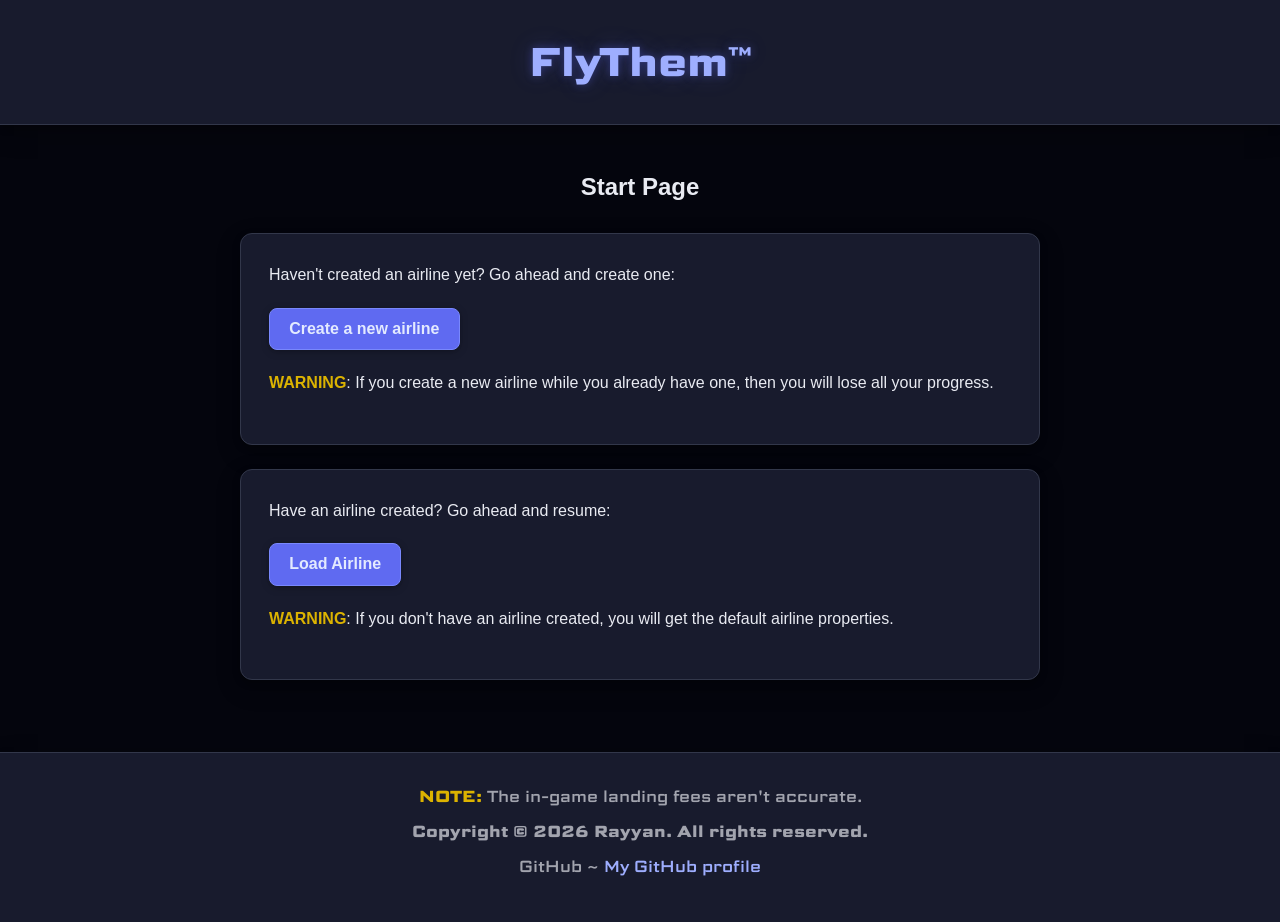
<file: index.html>
<!DOCTYPE html>
<html lang="en">

<head>
    <meta charset="UTF-8">
    <meta name="viewport" content="width=device-width, initial-scale=1.0">

    <link rel="preconnect" href="https://fonts.googleapis.com">
    <link rel="preconnect" href="https://fonts.gstatic.com" crossorigin>

    <link href="https://fonts.googleapis.com/css2?family=Science+Gothic:wght@100..900&display=swap" rel="stylesheet">

    <link rel="stylesheet" href="./CSS/main.css">

    <title>FlyThem™ - Start</title>
</head>

<body>

    <header>
        <h1 class="science-gothic">FlyThem™</h1>
    </header>

    <main>

        <h2>Start Page</h2>

        <div class="start-card">

            <p>
                Haven't created an airline yet? Go ahead and create one:
            </p>

            <button class="btn new-airline">
                Create a new airline
            </button>

            <p>
                <span class="warning">WARNING</span>:
                If you create a new airline while you already have one,
                then you will lose all your progress.
            </p>

        </div>

        <div class="start-card">

            <p>
                Have an airline created? Go ahead and resume:
            </p>

            <button class="btn load-airline">
                Load Airline
            </button>

            <p>
                <span class="warning">WARNING</span>:
                If you don't have an airline created, you will get the
                default airline properties.
            </p>

        </div>

    </main>

    <footer>

        <p class="science-gothic">
            <span class="warning">NOTE:</span>
            The in-game landing fees aren't accurate.
        </p>

        <h4 class="science-gothic">
            Copyright © 2026 Rayyan. All rights reserved.
        </h4>

        <p class="science-gothic">
            GitHub ~
            <a href="https://github.com/Rayyan-A-F">
                My GitHub profile
            </a>
        </p>

    </footer>

    <script type="module" src="./JS/main.js"></script>

</body>

</html>
</file>
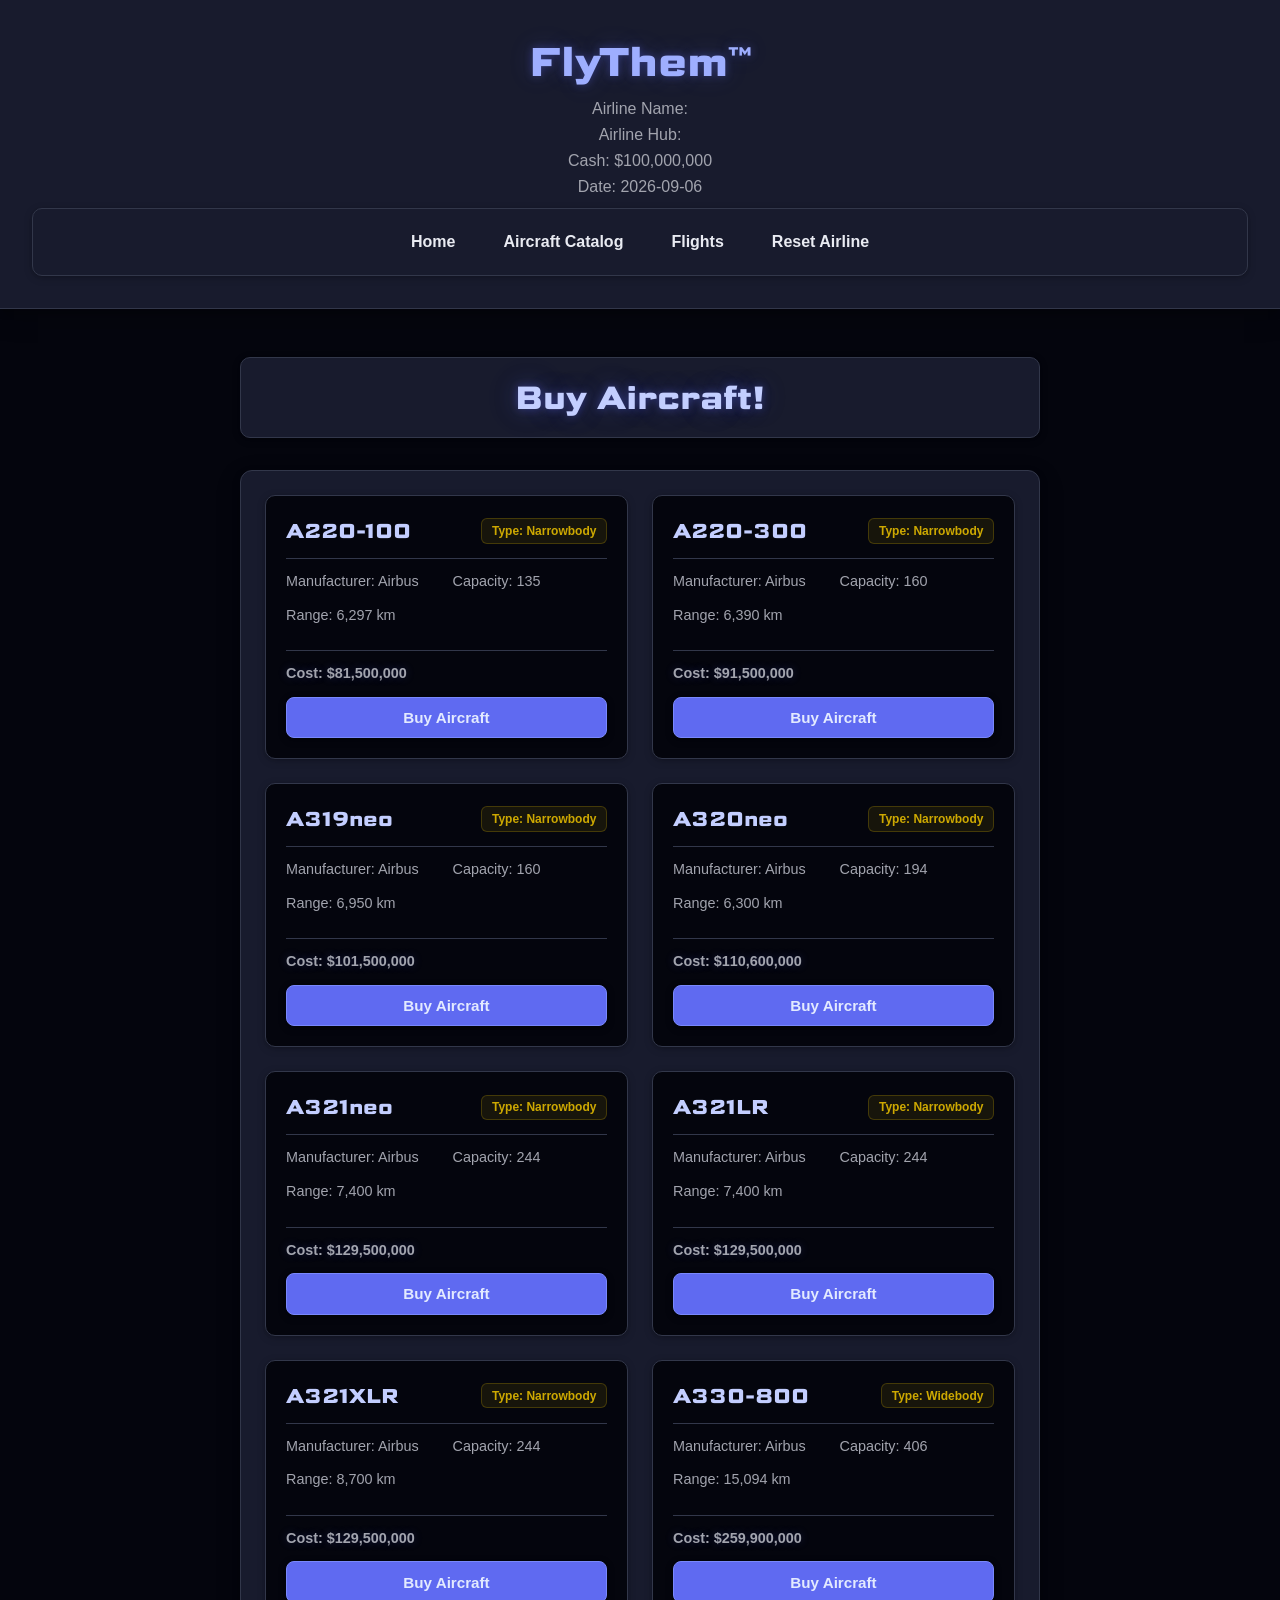
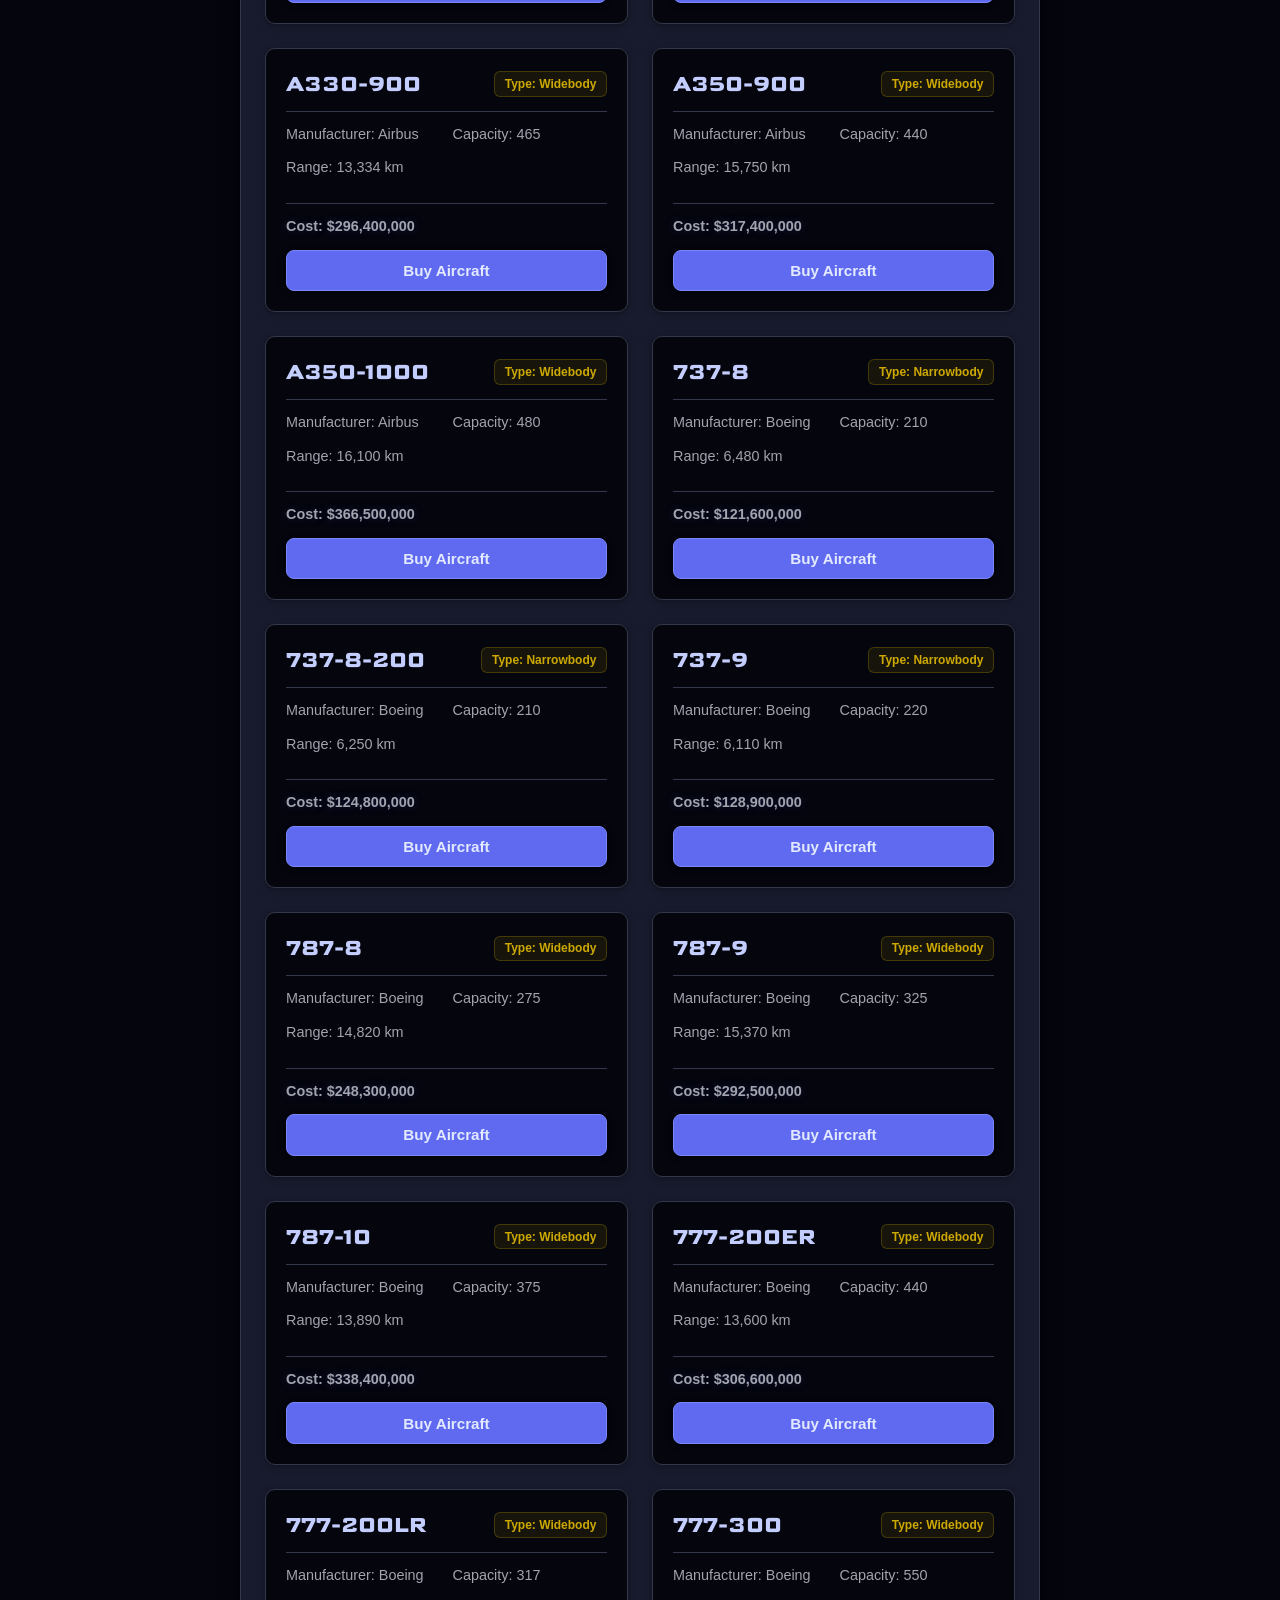
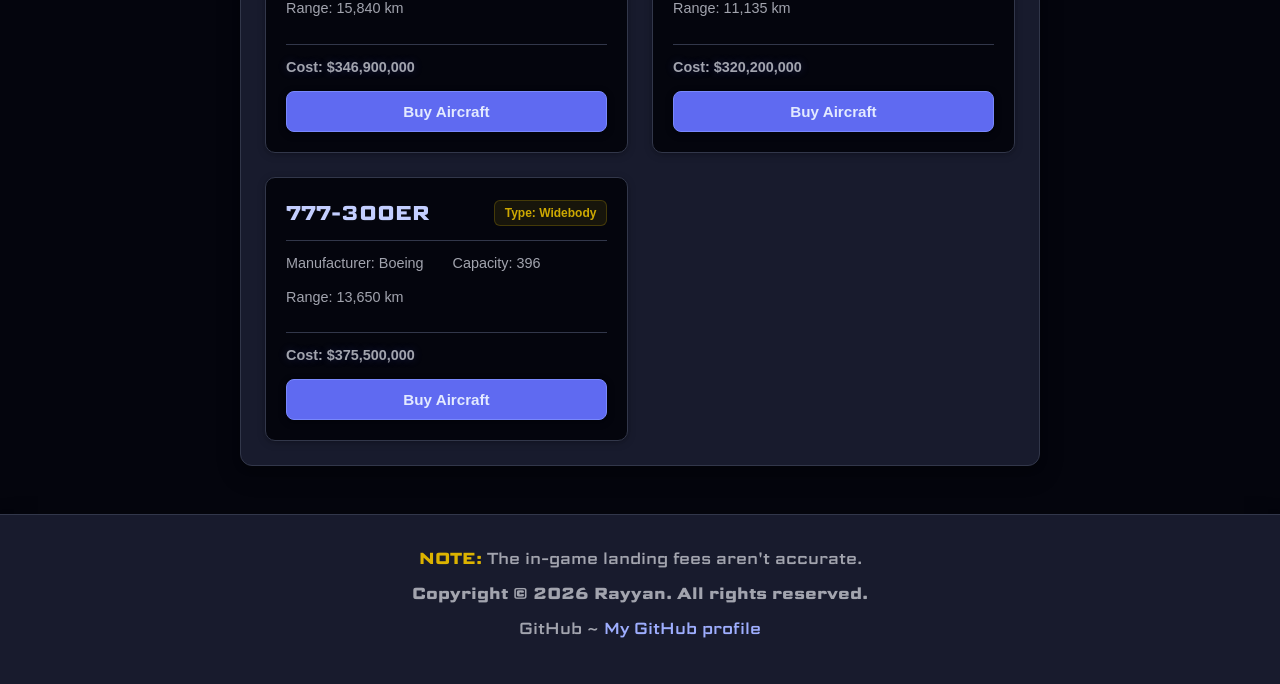
<file: aircraftCatalog.html>
<!DOCTYPE html>
<html lang="en">

<head>
    <meta charset="UTF-8">
    <meta name="viewport" content="width=device-width, initial-scale=1.0">

    <link rel="preconnect" href="https://fonts.googleapis.com">
    <link rel="preconnect" href="https://fonts.gstatic.com" crossorigin>

    <link href="https://fonts.googleapis.com/css2?family=Science+Gothic:wght@100..900&display=swap" rel="stylesheet">

    <link rel="stylesheet" href="./CSS/main.css">

    <title>FlyThem™ - Aircraft Catalog</title>
</head>

<body>

    <header>
        <h1 class="science-gothic">FlyThem™</h1>

        <h3>
            Airline Name:
            <span class="airline-name-display"></span>
        </h3>

        <h3>
            Airline Hub:
            <span class="airline-hub-display"></span>
        </h3>
        <h3>
            Cash:
            <span class="cash-display"></span>
        </h3>
        <h3>
            Date:
            <span class="time-display"></span>
        </h3>
        <nav>
            <ul>
                <li><a href="./home.html">Home</a></li>
                <li><a href="./aircraftCatalog.html">Aircraft Catalog</a></li>
                <li><a href="./flights.html">Flights</a></li>
                <li class="reset-airline">Reset Airline</li>
            </ul>
        </nav>
    </header>

    <main>
        <p class="home-wel"><strong>Buy Aircraft!</strong></p>

        <div class="aircraft-catalog">

        </div>
    </main>

    <footer>

        <p class="science-gothic">
            <span class="warning">NOTE:</span>
            The in-game landing fees aren't accurate.
        </p>

        <h4 class="science-gothic">
            Copyright © 2026 Rayyan. All rights reserved.
        </h4>

        <p class="science-gothic">
            GitHub ~
            <a href="https://github.com/Rayyan-A-F">
                My GitHub profile
            </a>
        </p>

    </footer>

    <script type="module" src="./JS/main.js"></script>

</body>

</html>
</file>
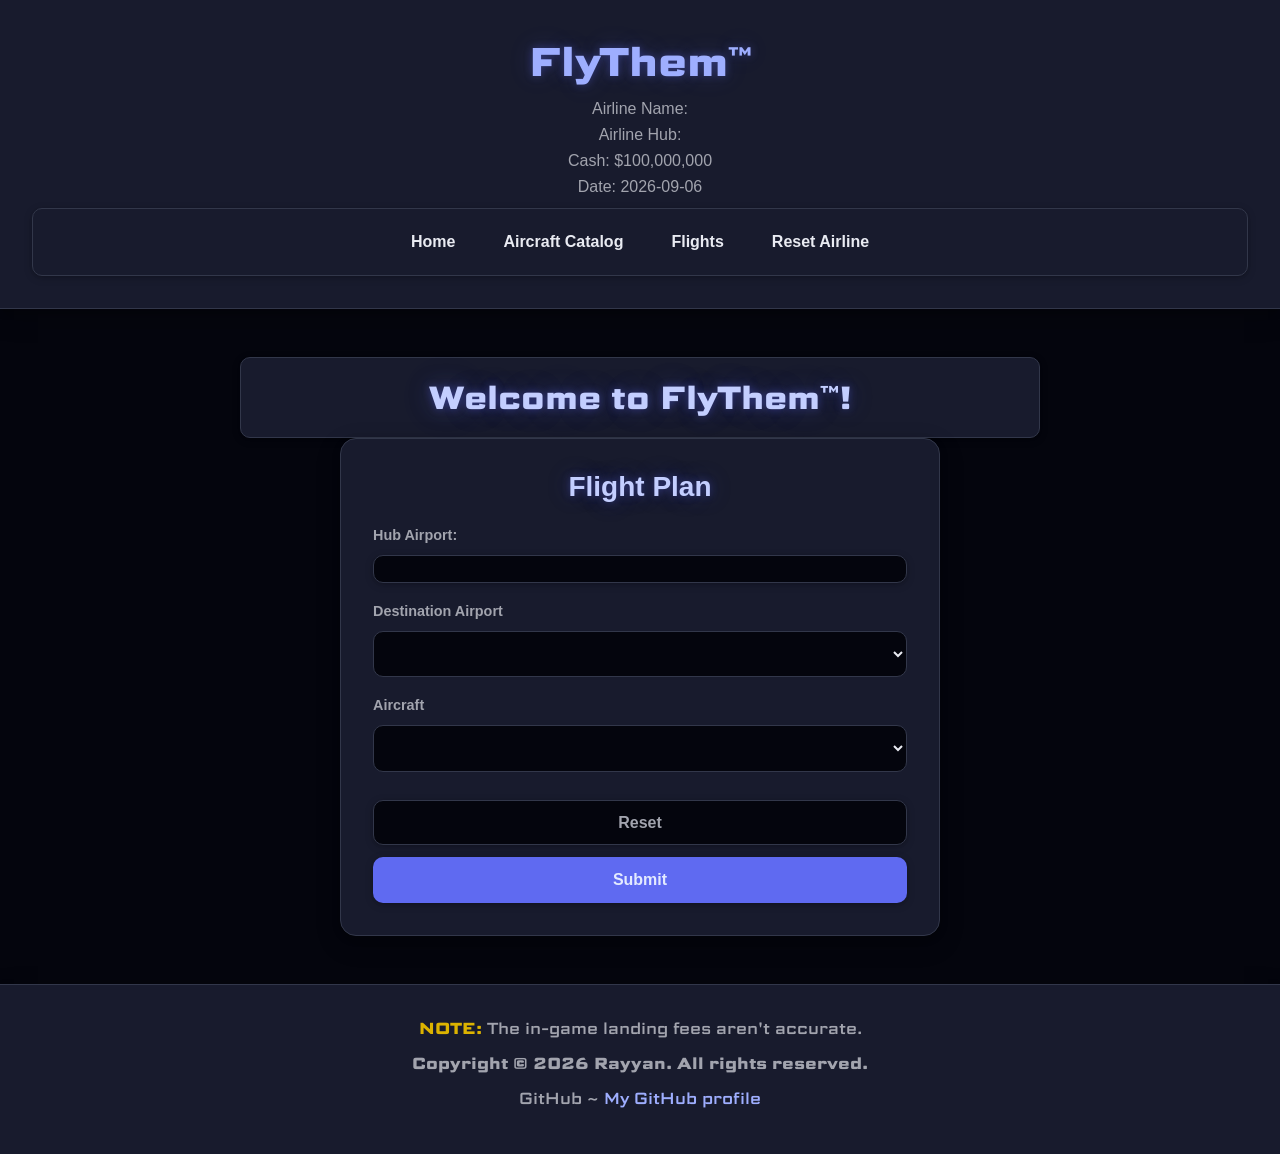
<file: flights.html>
<!DOCTYPE html>
<html lang="en">

<head>
    <meta charset="UTF-8">
    <meta name="viewport" content="width=device-width, initial-scale=1.0">

    <link rel="preconnect" href="https://fonts.googleapis.com">
    <link rel="preconnect" href="https://fonts.gstatic.com" crossorigin>

    <link href="https://fonts.googleapis.com/css2?family=Science+Gothic:wght@100..900&display=swap" rel="stylesheet">

    <link rel="stylesheet" href="./CSS/main.css">

    <title>FlyThem™ - Flight</title>
</head>

<body>

    <header>
        <h1 class="science-gothic">FlyThem™</h1>

        <h3>
            Airline Name:
            <span class="airline-name-display"></span>
        </h3>

        <h3>
            Airline Hub:
            <span class="airline-hub-display"></span>
        </h3>
        <h3>
            Cash:
            <span class="cash-display"></span>
        </h3>
        <h3>
            Date:
            <span class="time-display"></span>
        </h3>
        <nav>
            <ul>
                <li><a href="./home.html">Home</a></li>
                <li><a href="./aircraftCatalog.html">Aircraft Catalog</a></li>
                <li><a href="./flights.html">Flights</a></li>

                <li class="reset-airline">Reset Airline</li>
            </ul>
        </nav>
    </header>

    <main>
        <p class="home-wel"><strong>Welcome to FlyThem™!</strong></p>

        <div class="flightPlan">
            <h2>Flight Plan</h2>

            <form class="flightPlanForm">
                <p>Hub Airport:</p>
                <p class="startHub"></p>

                <label for="destination">Destination Airport</label>
                <select id="destination" class="destinationChoice"></select>

                <label for="aircraft">Aircraft</label>
                <select id="aircraft" class="aircraftChoice"></select>

                <button type="reset">Reset</button>
                <button type="submit">Submit</button>
            </form>
        </div>
    </main>

    <footer>

        <p class="science-gothic">
            <span class="warning">NOTE:</span>
            The in-game landing fees aren't accurate.
        </p>

        <h4 class="science-gothic">
            Copyright © 2026 Rayyan. All rights reserved.
        </h4>

        <p class="science-gothic">
            GitHub ~
            <a href="https://github.com/Rayyan-A-F">
                My GitHub profile
            </a>
        </p>

    </footer>

    <script type="module" src="./JS/main.js"></script>

</body>

</html>
</file>
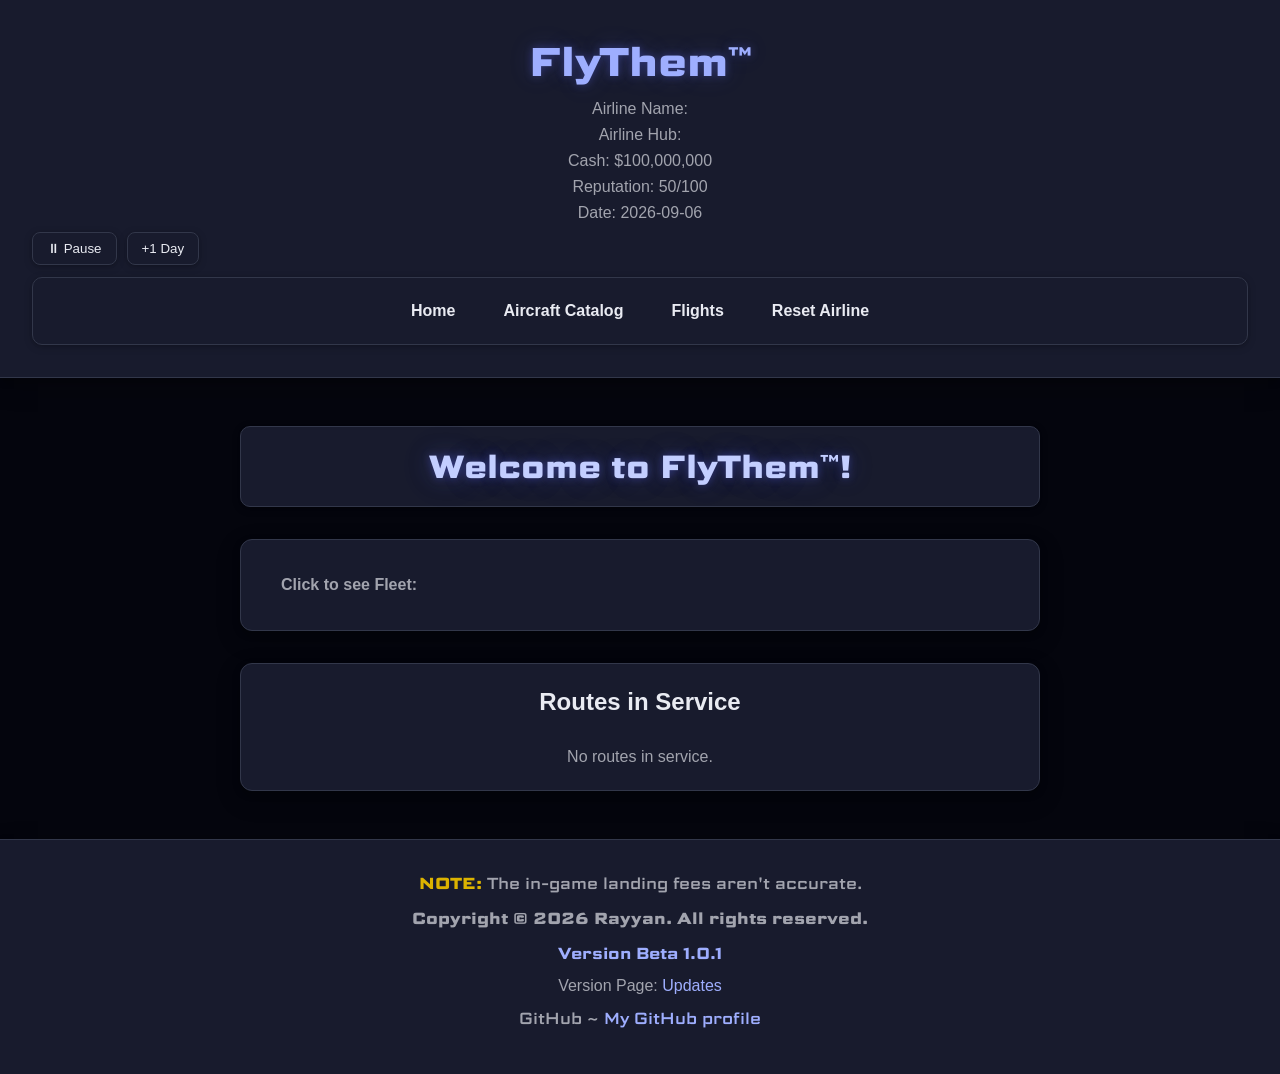
<file: home.html>
<!DOCTYPE html>
<html lang="en">

<head>
    <meta charset="UTF-8">
    <meta name="viewport" content="width=device-width, initial-scale=1.0">

    <link rel="preconnect" href="https://fonts.googleapis.com">
    <link rel="preconnect" href="https://fonts.gstatic.com" crossorigin>

    <link href="https://fonts.googleapis.com/css2?family=Science+Gothic:wght@100..900&display=swap" rel="stylesheet">

    <link rel="stylesheet" href="./CSS/main.css">

    <title>FlyThem™ - Home</title>
</head>

<body>

    <header>
        <h1 class="science-gothic">FlyThem™</h1>

        <h3>
            Airline Name:
            <span class="airline-name-display"></span>
        </h3>

        <h3>
            Airline Hub:
            <span class="airline-hub-display"></span>
        </h3>
        <h3>
            Cash:
            <span class="cash-display"></span>
        </h3>
        <h3>
            Reputation:
            <span class="reputation-display"></span>
        </h3>
        <h3>
            Date:
            <span class="time-display"></span>
        </h3>

        <div class="time-controls">
            <button class="pause-game">⏸ Pause</button>
            <button class="advance-day">+1 Day</button>
            <span class="advance-day-cooldown"></span>
        </div>

        <nav>
            <ul>
                <li><a href="./home.html">Home</a></li>
                <li><a href="./aircraftCatalog.html">Aircraft Catalog</a></li>
                <li><a href="./flights.html">Flights</a></li>

                <li class="reset-airline">Reset Airline</li>
            </ul>
        </nav>
    </header>

    <main>
        <p class="home-wel"><strong>Welcome to FlyThem™!</strong></p>

        <div class="currentFleetBox">
            <button class="currentFleetDisplayer">
                Click to see Fleet:
            </button>

            <div class="currentFleet">
            </div>
        </div>

        <section class="currentFleetBox routes-in-service">
            <h2>Routes in Service</h2>
            <div class="routes-list"></div>
        </section>
    </main>

    <footer>

        <p class="science-gothic">
            <span class="warning">NOTE:</span>
            The in-game landing fees aren't accurate.
        </p>

        <h4 class="science-gothic">
            Copyright © 2026 Rayyan. All rights reserved.
        </h4>

        <p class="game-version">Version Beta 1.0.1</p>
        <p class="update-page">Version Page: <a href="./updates.html">Updates</a></p>

        <p class="science-gothic">
            GitHub ~
            <a href="https://github.com/Rayyan-A-F">
                My GitHub profile
            </a>
        </p>

    </footer>

    <script type="module" src="./JS/main.js"></script>

</body>

</html>
</file>
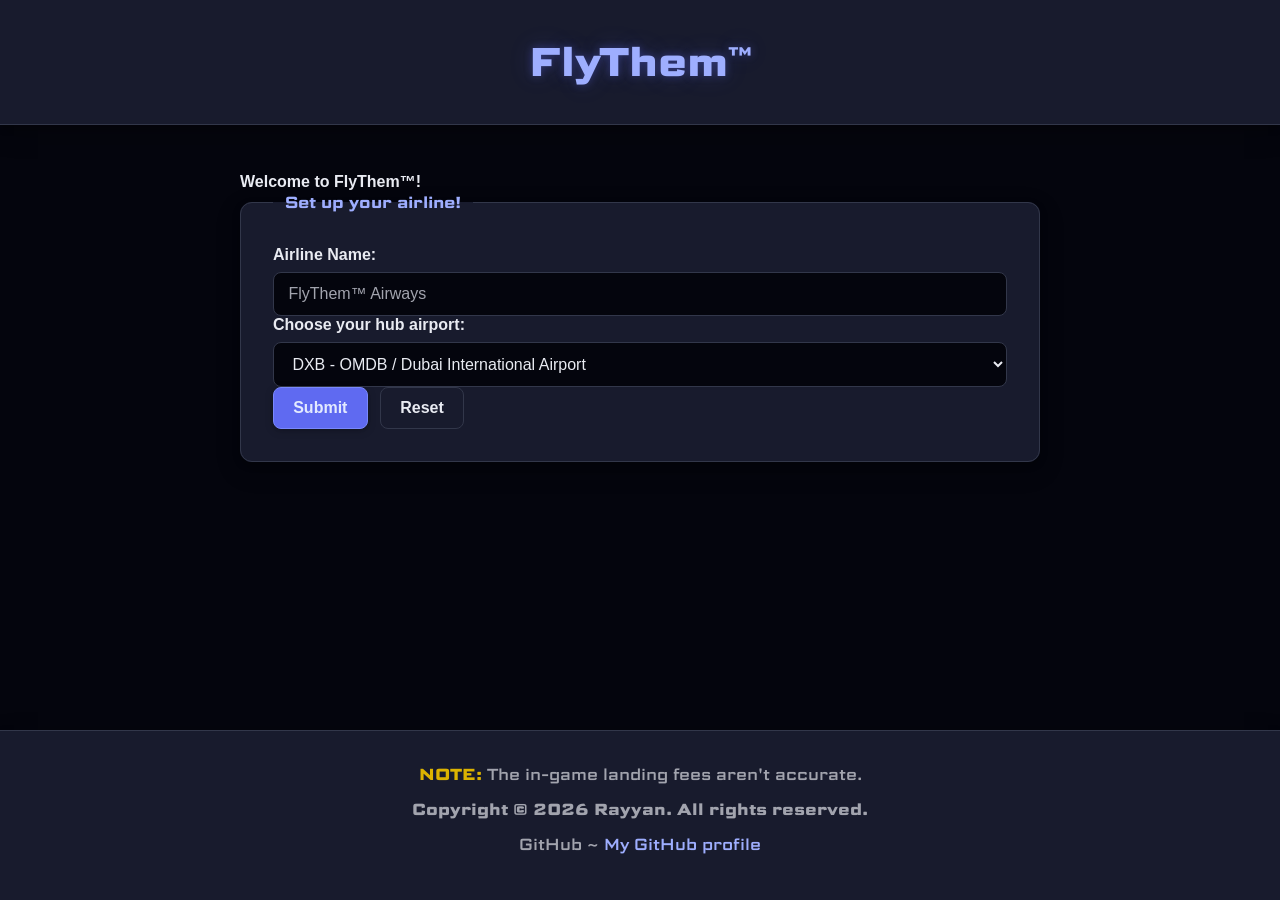
<file: setup.html>
<!DOCTYPE html>
<html lang="en">

<head>
    <meta charset="UTF-8">
    <meta name="viewport" content="width=device-width, initial-scale=1.0">

    <link rel="preconnect" href="https://fonts.googleapis.com">
    <link rel="preconnect" href="https://fonts.gstatic.com" crossorigin>

    <link href="https://fonts.googleapis.com/css2?family=Science+Gothic:wght@100..900&display=swap" rel="stylesheet">

    <link rel="stylesheet" href="./CSS/main.css">

    <title>FlyThem™ - Setup</title>
</head>

<body>

    <header>
        <h1 class="science-gothic">FlyThem™</h1>
    </header>

    <main>

        <p>
            <strong>Welcome to FlyThem™!</strong>
        </p>

        <div>

            <form action="./home.html" target="_self" class="setup-form">

                <fieldset>

                    <legend>Set up your airline!</legend>

                    <label for="airline-name">
                        Airline Name:
                    </label>

                    <br>

                    <input type="text" name="airline-name" id="airline-name" class="airline-name"
                        placeholder="FlyThem™ Airways" required>

                    <br>

                    <label for="hub-airport">
                        Choose your hub airport:
                    </label>

                    <select name="hub-airport" id="hub-airport" class="hub-airport" required>
                    </select>

                    <br>

                    <input type="submit" value="Submit">

                    <input type="reset" value="Reset">

                </fieldset>

            </form>

        </div>

    </main>

    <footer>

        <p class="science-gothic">
            <span class="warning">NOTE:</span>
            The in-game landing fees aren't accurate.
        </p>

        <h4 class="science-gothic">
            Copyright © 2026 Rayyan. All rights reserved.
        </h4>

        <p class="science-gothic">
            GitHub ~
            <a href="https://github.com/Rayyan-A-F">
                My GitHub profile
            </a>
        </p>

    </footer>

    <script type="module" src="./JS/main.js"></script>

</body>

</html>
</file>
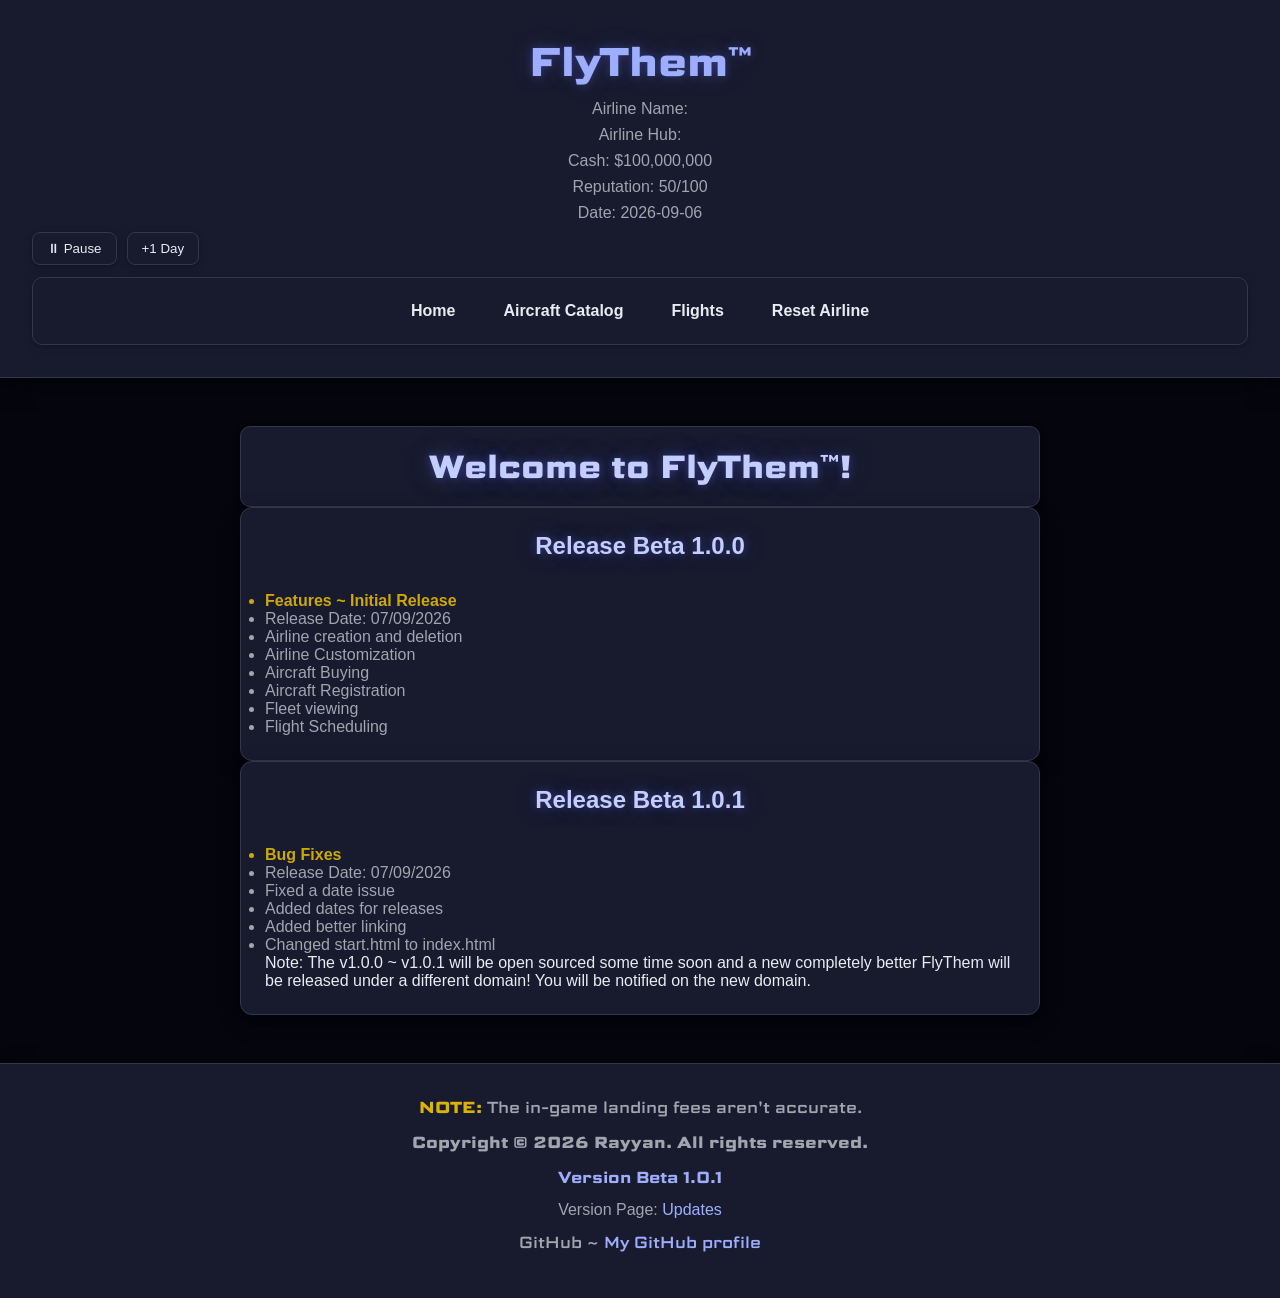
<file: updates.html>
<!DOCTYPE html>
<html lang="en">

<head>
    <meta charset="UTF-8">
    <meta name="viewport" content="width=device-width, initial-scale=1.0">

    <link rel="preconnect" href="https://fonts.googleapis.com">
    <link rel="preconnect" href="https://fonts.gstatic.com" crossorigin>

    <link href="https://fonts.googleapis.com/css2?family=Science+Gothic:wght@100..900&display=swap" rel="stylesheet">

    <link rel="stylesheet" href="./CSS/main.css">

    <title>FlyThem™ - Home</title>
</head>

<body>

    <header>
        <h1 class="science-gothic">FlyThem™</h1>

        <h3>
            Airline Name:
            <span class="airline-name-display"></span>
        </h3>

        <h3>
            Airline Hub:
            <span class="airline-hub-display"></span>
        </h3>
        <h3>
            Cash:
            <span class="cash-display"></span>
        </h3>
        <h3>
            Reputation:
            <span class="reputation-display"></span>
        </h3>
        <h3>
            Date:
            <span class="time-display"></span>
        </h3>

        <div class="time-controls">
            <button class="pause-game">⏸ Pause</button>
            <button class="advance-day">+1 Day</button>
            <span class="advance-day-cooldown"></span>
        </div>

        <nav>
            <ul>
                <li><a href="./home.html">Home</a></li>
                <li><a href="./aircraftCatalog.html">Aircraft Catalog</a></li>
                <li><a href="./flights.html">Flights</a></li>

                <li class="reset-airline">Reset Airline</li>
            </ul>
        </nav>
    </header>

    <main>
        <p class="home-wel"><strong>Welcome to FlyThem™!</strong></p>

        <div class="updates">
            <section class="updateSection">
                <h2 class="releaseHeading">Release Beta 1.0.0</h2>

                <ul class="updates">
                    <li class="listHeading">Features ~ Initial Release</li>
                    <li>Release Date: 07/09/2026</li>
                    <li>Airline creation and deletion</li>
                    <li>Airline Customization</li>
                    <li>Aircraft Buying</li>
                    <li>Aircraft Registration</li>
                    <li>Fleet viewing</li>
                    <li>Flight Scheduling</li>
                </ul>
            </section>

            <section class="updateSection">
                <h2 class="releaseHeading">Release Beta 1.0.1</h2>

                <ul class="updates">
                    <li class="listHeading">Bug Fixes</li>
                    <li>Release Date: 07/09/2026</li>
                    <li>Fixed a date issue</li>
                    <li>Added dates for releases</li>
                    <li>Added better linking</li>
                    <li>Changed start.html to index.html</li>
                </ul>

                <p>Note: The v1.0.0 ~ v1.0.1 will be open sourced some time soon and a new completely better FlyThem will be released under a different domain! You will be notified on the new domain.</p>
            </section>
        </div>
    </main>

    <footer>

        <p class="science-gothic">
            <span class="warning">NOTE:</span>
            The in-game landing fees aren't accurate.
        </p>

        <h4 class="science-gothic">
            Copyright © 2026 Rayyan. All rights reserved.
        </h4>

        <p class="game-version">Version Beta 1.0.1</p>
        <p class="update-page">Version Page: <a href="./updates.html">Updates</a></p>

        <p class="science-gothic">
            GitHub ~
            <a href="https://github.com/Rayyan-A-F">
                My GitHub profile
            </a>
        </p>

    </footer>

    <script type="module" src="./JS/main.js"></script>

</body>

</html>
</file>
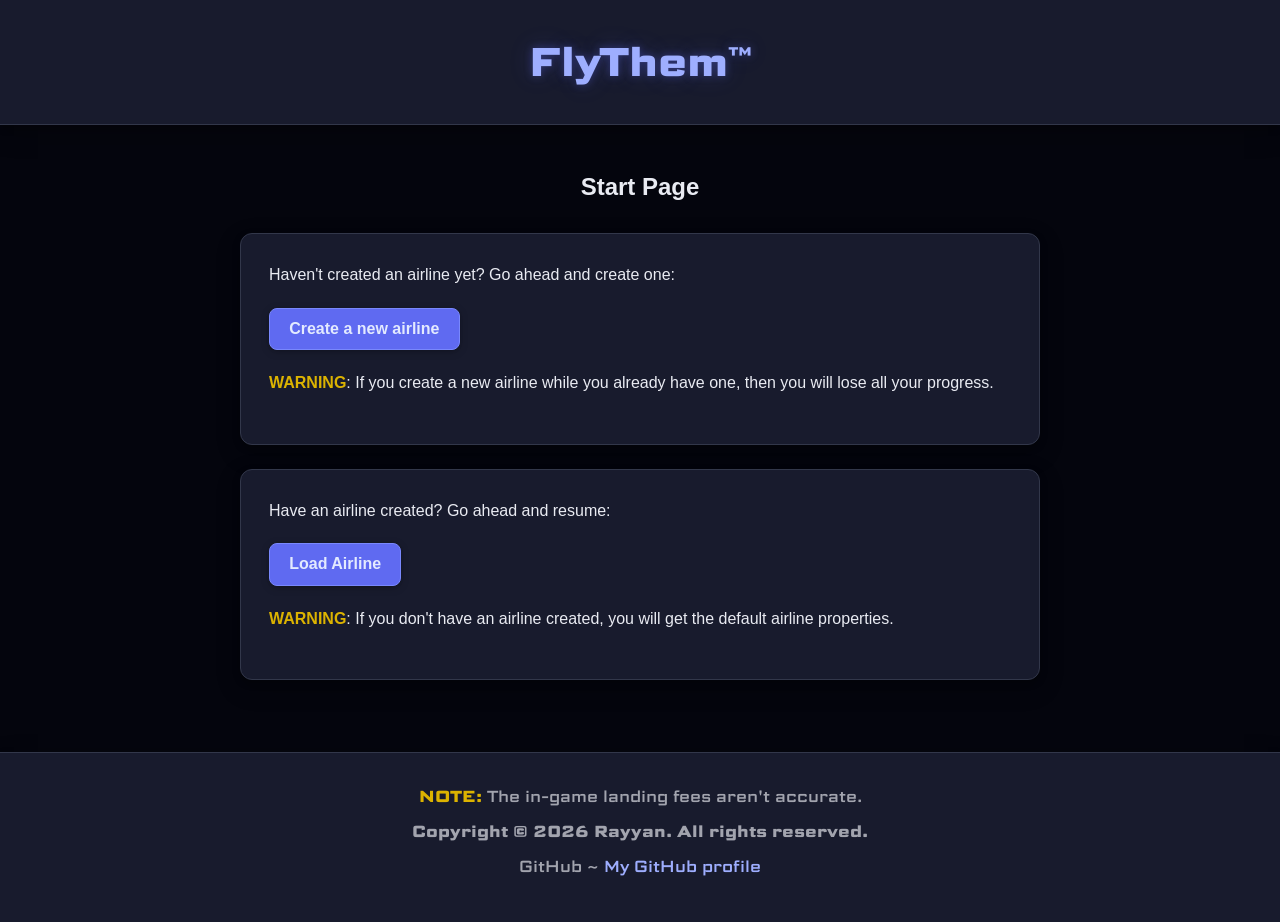
<file: HTML/start.html>
<!DOCTYPE html>
<html lang="en">

<head>
    <meta charset="UTF-8">
    <meta name="viewport" content="width=device-width, initial-scale=1.0">

    <link rel="preconnect" href="https://fonts.googleapis.com">
    <link rel="preconnect" href="https://fonts.gstatic.com" crossorigin>

    <link href="https://fonts.googleapis.com/css2?family=Science+Gothic:wght@100..900&display=swap" rel="stylesheet">

    <link rel="stylesheet" href="../CSS/main.css">

    <title>FlyThem™ - Start</title>
</head>

<body>

    <header>
        <h1 class="science-gothic">FlyThem™</h1>
    </header>

    <main>

        <h2>Start Page</h2>

        <div class="start-card">

            <p>
                Haven't created an airline yet? Go ahead and create one:
            </p>

            <button class="btn new-airline">
                Create a new airline
            </button>

            <p>
                <span class="warning">WARNING</span>:
                If you create a new airline while you already have one,
                then you will lose all your progress.
            </p>

        </div>

        <div class="start-card">

            <p>
                Have an airline created? Go ahead and resume:
            </p>

            <button class="btn load-airline">
                Load Airline
            </button>

            <p>
                <span class="warning">WARNING</span>:
                If you don't have an airline created, you will get the
                default airline properties.
            </p>

        </div>

    </main>

    <footer>

        <p class="science-gothic">
            <span class="warning">NOTE:</span>
            The in-game landing fees aren't accurate.
        </p>

        <h4 class="science-gothic">
            Copyright © 2026 Rayyan. All rights reserved.
        </h4>

        <p class="science-gothic">
            GitHub ~
            <a href="https://github.com/Rayyan-A-F">
                My GitHub profile
            </a>
        </p>

    </footer>

    <script type="module" src="../JS/main.js"></script>

</body>

</html>
</file>
<file: CSS/main.css>
* {
    margin: 0;
    padding: 0;
    box-sizing: border-box;
}

:root {
    --background-color: oklch(12% 0.02 275);
    --surface: oklch(23% 0.035 275);
    --border: oklch(34% 0.035 275);

    --text: oklch(94% 0.01 275);
    --text-muted: oklch(72% 0.015 275);

    --primary-100: oklch(94% 0.04 275);
    --primary-200: oklch(86% 0.07 275);
    --primary-300: oklch(77% 0.12 275);
    --primary-400: oklch(67% 0.17 275);
    --primary-500: oklch(59% 0.20 275);
    --primary-600: oklch(50% 0.18 275);
    --primary-700: oklch(41% 0.16 275);
    --primary-800: oklch(33% 0.13 275);
    --primary-900: oklch(25% 0.10 275);

    --accent: oklch(74% 0.17 95);

    --success: oklch(68% 0.18 147);
    --warning: oklch(78% 0.16 92);
    --error: oklch(59% 0.20 27);

    --shadow-sm:
        0 2px 8px oklch(0% 0 0 / 0.18),
        0 1px 3px oklch(0% 0 0 / 0.12);

    --shadow-md:
        0 8px 24px oklch(0% 0 0 / 0.22),
        0 3px 8px oklch(0% 0 0 / 0.16);

    --shadow-lg:
        0 16px 40px oklch(0% 0 0 / 0.28),
        0 6px 16px oklch(0% 0 0 / 0.20);

    --glow-primary:
        0 0 8px oklch(59% 0.20 275 / 0.40),
        0 0 24px oklch(59% 0.20 275 / 0.25),
        0 0 48px oklch(59% 0.20 275 / 0.12);

    --glow-accent:
        0 0 8px oklch(74% 0.17 95 / 0.40),
        0 0 24px oklch(74% 0.17 95 / 0.25),
        0 0 48px oklch(74% 0.17 95 / 0.12);

    --glow-success:
        0 0 8px oklch(68% 0.18 147 / 0.35),
        0 0 24px oklch(68% 0.18 147 / 0.22),
        0 0 48px oklch(68% 0.18 147 / 0.10);

    --glow-error:
        0 0 8px oklch(59% 0.20 27 / 0.35),
        0 0 24px oklch(59% 0.20 27 / 0.22),
        0 0 48px oklch(59% 0.20 27 / 0.10);

    --focus-ring:
        0 0 0 3px oklch(59% 0.20 275 / 0.30);
}  

html {
    min-height: 100%;
}

body {
    min-height: 100vh;

    display: flex;
    flex-direction: column;

    font-family: "Segoe UI", Tahoma, Geneva, Verdana, sans-serif;

    color: var(--text);
    background-color: var(--background-color);
}

.science-gothic {
    font-family: "Science Gothic", sans-serif;
    font-optical-sizing: auto;
    font-style: normal;
}

header {
    padding: 2rem;

    text-align: center;

    background-color: var(--surface);

    border-bottom: 1px solid var(--border);

    box-shadow: var(--shadow-md);
}

header h1 {
    color: var(--primary-300);

    font-size: 2.5rem;
    font-weight: 700;

    text-shadow:
        0 0 8px oklch(59% 0.20 275 / 0.35),
        0 0 24px oklch(59% 0.20 275 / 0.20);
}

header h3 {
    margin-top: 0.5rem;

    color: var(--text-muted);

    font-size: 1rem;
    font-weight: 500;
}

.airline-name-display,
.airline-hub-display {
    color: var(--primary-200);
    font-weight: 700;
}

.airline-name-display {
    text-shadow:
        0 0 8px oklch(59% 0.20 275 / 0.25);
}

.airline-hub-display {
    color: var(--accent);
    text-shadow:
        0 0 8px oklch(74% 0.17 95 / 0.25);
}

main {
    width: min(800px, 90%);
    margin: 0 auto;
    padding: 3rem 0;

    flex: 1;
}

.home-wel {
    padding: 1rem 1.25rem;

    color: var(--text);

    background-color: var(--surface);

    border: 1px solid var(--border);
    border-radius: 10px;

    text-align: center;

    box-shadow: var(--shadow-sm);
}

main h2 {
    margin-bottom: 2rem;

    color: var(--text);

    text-align: center;
}

.start-card {
    margin-bottom: 1.5rem;
    padding: 1.75rem;

    background-color: var(--surface);

    border: 1px solid var(--border);
    border-radius: 12px;

    box-shadow: var(--shadow-md);

    transition:
        transform 180ms ease,
        border-color 180ms ease,
        box-shadow 180ms ease;
}

.start-card:hover {
    transform: translateY(-2px);

    border-color: var(--primary-600);

    box-shadow:
        var(--shadow-md),
        var(--glow-primary);
}

.start-card p {
    margin-bottom: 1.25rem;

    color: var(--text);

    line-height: 1.6;
}

.warning {
    color: var(--warning);

    font-weight: 700;
}

.btn {
    margin-bottom: 1.25rem;
    padding: 0.7rem 1.2rem;

    color: var(--primary-100);
    background-color: var(--primary-500);

    border: 1px solid var(--primary-400);
    border-radius: 8px;

    font-family: inherit;
    font-size: 1rem;
    font-weight: 600;

    cursor: pointer;

    box-shadow: var(--shadow-sm);

    transition:
        transform 150ms ease,
        background-color 150ms ease,
        border-color 150ms ease,
        box-shadow 150ms ease;
}

.btn:hover {
    transform: translateY(-1px);

    background-color: var(--primary-400);
    border-color: var(--primary-300);

    box-shadow:
        var(--shadow-sm),
        var(--glow-primary);
}

.btn:active {
    transform: translateY(0);

    background-color: var(--primary-600);
}

.btn:focus-visible {
    outline: none;

    box-shadow:
        var(--shadow-sm),
        var(--focus-ring);
}

.setup-form {
    width: 100%;
}

.setup-form fieldset {
    padding: 2rem;

    background-color: var(--surface);

    border: 1px solid var(--border);
    border-radius: 12px;

    box-shadow: var(--shadow-md);
}

.setup-form legend {
    padding: 0 0.75rem;

    color: var(--primary-300);

    font-family: "Science Gothic", sans-serif;
    font-weight: 600;
}

.setup-form label {
    display: inline-block;

    margin-bottom: 0.5rem;

    color: var(--text);
    font-weight: 600;
}

.setup-form input[type="text"],
.setup-form select {
    width: 100%;
    padding: 0.75rem 0.9rem;

    color: var(--text);
    background-color: var(--background-color);

    border: 1px solid var(--border);
    border-radius: 8px;

    font-family: inherit;
    font-size: 1rem;

    transition:
        border-color 150ms ease,
        box-shadow 150ms ease;
}

.setup-form input[type="text"]::placeholder {
    color: var(--text-muted);
}

.setup-form input[type="text"]:focus,
.setup-form select:focus {
    outline: none;

    border-color: var(--primary-400);

    box-shadow: var(--focus-ring);
}

.setup-form select {
    cursor: pointer;
}

.setup-form input[type="submit"],
.setup-form input[type="reset"] {
    padding: 0.7rem 1.2rem;

    border-radius: 8px;

    font-family: inherit;
    font-size: 1rem;
    font-weight: 600;

    cursor: pointer;

    transition:
        transform 150ms ease,
        background-color 150ms ease,
        border-color 150ms ease,
        box-shadow 150ms ease;
}

.setup-form input[type="submit"] {
    color: var(--primary-100);
    background-color: var(--primary-500);

    border: 1px solid var(--primary-400);

    box-shadow: var(--shadow-sm);
}

.setup-form input[type="submit"]:hover {
    transform: translateY(-1px);

    background-color: var(--primary-400);
    border-color: var(--primary-300);

    box-shadow:
        var(--shadow-sm),
        var(--glow-primary);
}

.setup-form input[type="submit"]:active {
    transform: translateY(0);

    background-color: var(--primary-600);
}

.setup-form input[type="reset"] {
    margin-left: 0.5rem;

    color: var(--text);
    background-color: transparent;

    border: 1px solid var(--border);
}

.setup-form input[type="reset"]:hover {
    background-color: var(--surface);

    border-color: var(--primary-600);

    box-shadow: var(--shadow-sm);
}

.setup-form input[type="submit"]:focus-visible,
.setup-form input[type="reset"]:focus-visible {
    outline: none;

    box-shadow:
        var(--shadow-sm),
        var(--focus-ring);
}

.aircraft-catalog {
    margin-top: 2rem;
    padding: 1.5rem;

    display: grid;
    grid-template-columns: repeat(auto-fit, minmax(250px, 1fr));
    gap: 1.5rem;

    background-color: var(--surface);

    border: 1px solid var(--border);
    border-radius: 12px;

    box-shadow: var(--shadow-md);
}

.aircraft-item {
    display: grid;

    grid-template-columns: repeat(4, 1fr);
    grid-template-rows: repeat(6, auto);

    gap: 0.75rem;

    padding: 1.25rem;

    background-color: var(--background-color);

    border: 1px solid var(--border);
    border-radius: 10px;

    box-shadow: var(--shadow-sm);

    transition:
        transform 180ms ease,
        border-color 180ms ease,
        box-shadow 180ms ease;
}

.aircraft-item:hover {
    transform: translateY(-3px);

    border-color: var(--primary-600);

    box-shadow:
        var(--shadow-md),
        var(--glow-primary);
}

.aircraft-header {
    grid-column: 1 / 5;
    grid-row: 1 / 2;

    display: flex;

    align-items: center;
    justify-content: space-between;

    gap: 1rem;

    padding-bottom: 0.75rem;

    border-bottom: 1px solid var(--border);
}

.aircraft-name {
    color: var(--primary-200);

    font-family: "Science Gothic", sans-serif;
    font-size: 1.25rem;
    font-weight: 700;
}

.aircraft-type {
    padding: 0.3rem 0.6rem;

    color: var(--accent);

    background-color: oklch(74% 0.17 95 / 0.10);

    border: 1px solid oklch(74% 0.17 95 / 0.25);
    border-radius: 6px;

    font-size: 0.75rem;
    font-weight: 700;
}

.aircraft-manufacturer {
    grid-column: 1 / 3;
    grid-row: 2 / 3;
}

.aircraft-capacity {
    grid-column: 3 / 5;
    grid-row: 2 / 3;
}

.aircraft-range {
    grid-column: 1 / 3;
    grid-row: 3 / 4;
}

.aircraft-cost {
    grid-column: 1 / 5;
    grid-row: 5 / 6;

    padding-top: 0.75rem;

    color: var(--primary-300);

    border-top: 1px solid var(--border);

    font-weight: 700;

    text-shadow:
        0 0 8px oklch(59% 0.20 275 / 0.25);
}

.aircraft-buy-button {
    grid-column: 1 / 5;
    grid-row: 6 / 7;
    width: 100%;
    padding: 0.7rem 1rem;
    
    color: var(--primary-100);
    background-color: var(--primary-500);
    
    border: 1px solid var(--primary-400);
    border-radius: 8px;
    
    font-family: inherit;
    font-size: 0.95rem;
    font-weight: 700;
    
    cursor: pointer;
    
    box-shadow: var(--shadow-sm);
    
    transition:
        transform 150ms ease,
        background-color 150ms ease,
        border-color 150ms ease,
        box-shadow 150ms ease;
}

.aircraft-buy-button:hover {
    transform: translateY(-2px);

    background-color: var(--primary-400);
    border-color: var(--primary-300);

    box-shadow:
        var(--shadow-sm),
        var(--glow-primary);
}

.aircraft-buy-button:active {
    transform: translateY(0);

    background-color: var(--primary-600);
}

.aircraft-buy-button:focus-visible {
    outline: none;

    box-shadow:
        var(--shadow-sm),
        var(--focus-ring);
}

.aircraft-manufacturer,
.aircraft-capacity,
.aircraft-range,
.aircraft-cost {
    margin: 0;

    color: var(--text-muted);

    font-size: 0.9rem;
    line-height: 1.5;
}

nav {
    padding: 1rem;
    margin-top: 0.75rem;

    display: flex;
    justify-content: space-between;
    width: 100%;

    background-color: var(--surface);
    border: 1px solid var(--border);

    border-radius: 10px;
    box-shadow: var(--shadow-sm);
}

nav ul {
    display: flex;
    gap: 1.5rem;

    list-style-type: none;
    width: 100%;
    
    align-content: center;
    justify-content: center;
    align-items: center;
}

nav ul li {
    padding: 0.5rem 0.75rem;

    color: var(--text);

    border-radius: 6px;

    font-weight: 600;

    cursor: pointer;

    transition:
        background-color 150ms ease,
        color 150ms ease,
        box-shadow 150ms ease;
}

nav ul li:hover {
    color: var(--primary-200);

    background-color: oklch(59% 0.20 275 / 0.10);

    box-shadow:
        0 0 8px oklch(59% 0.20 275 / 0.25);
}

nav ul li a {
    color: inherit;

    text-decoration: none;
}

.custom-popup {
    position: fixed;
    top: 50%;
    left: 50%;
    transform: translate(-50%, -50%);
    min-width: 300px;
    max-width: 450px;
    padding: 2rem;
    color: var(--text);
    background-color: var(--surface);
    border: 1px solid var(--border);
    border-radius: 12px;
    box-shadow:
        var(--shadow-lg),
        var(--glow-error);
    z-index: 1000;
}

.popup-title {
    margin-bottom: 1rem;
    color: var(--error);
    font-family: "Science Gothic", sans-serif;
    font-size: 1.5rem;
    font-weight: 700;
    text-shadow:
        0 0 8px oklch(59% 0.20 27 / 0.35),
        0 0 24px oklch(59% 0.20 27 / 0.20);
}

.popup-message {
    margin-bottom: 1.5rem;
    color: var(--text);
    font-size: 1rem;
    line-height: 1.6;
}

.popup-close {
    padding: 0.6rem 1rem;
    color: var(--text);
    background-color: var(--background-color);
    border: 1px solid var(--border);
    border-radius: 8px;
    font-family: inherit;
    font-size: 0.95rem;
    font-weight: 600;
    cursor: pointer;
}

.popup-close:hover {
    border-color: var(--error);
    color: var(--error);
}

.currentFleetBox {
    margin-top: 2rem;
    padding: 1.5rem;

    background-color: var(--surface);
    border: 1px solid var(--border);
    border-radius: 12px;

    box-shadow: var(--shadow-md);
}

.currentFleetDisplayer {
    width: 100%;
    margin: 0;
    padding: 0.75rem 1rem;

    background: transparent;
    border: none;

    color: var(--text-muted);
    font-family: inherit;
    font-size: 1rem;
    font-weight: 600;
    text-align: left;

    cursor: pointer;
}

.currentFleetDisplayer:hover {
    color: var(--text);
}

.currentFleet {
    display: none;

    margin-top: 1rem;
    padding: 1rem;

    background-color: var(--background-color);
    border: 1px solid var(--border);
    border-radius: 8px;
}

.currentFleet.open {
    display: flex;
    flex-direction: column;
    gap: 1rem;
}

.fleet-item {
    padding: 1rem;
    background-color: var(--surface);
    border: 1px solid var(--border);
    border-radius: 8px;
}

.fleet-aircraft-name {
    margin-bottom: 0.75rem;
    color: var(--text);
    font-family: "Science Gothic", sans-serif;
    font-size: 1.1rem;
}

.fleet-item p {
    margin: 0.35rem 0;
    color: var(--text-muted);
}

.fleet-empty {
    margin: 0;
    color: var(--text-muted);
    text-align: center;
}

.flightPlan {
    background-color: var(--surface);
    border: 1px solid var(--border);
    border-radius: 16px;
    padding: 2rem;
    box-shadow: var(--shadow-md);
    color: var(--text);
    max-width: 600px;
    margin: 0 auto;
}

.flightPlan h2 {
    margin: 0 0 1.5rem;
    color: var(--primary-200);
    font-size: 1.75rem;
    text-align: center;
    text-shadow: var(--glow-primary);
}

.flightPlanForm {
    display: flex;
    flex-direction: column;
    gap: 0.75rem;
}

.flightPlanForm p {
    margin: 0;
}

.flightPlanForm p:first-of-type {
    color: var(--text-muted);
    font-size: 0.9rem;
    font-weight: 600;
}

.startHub {
    background-color: var(--background-color);
    border: 1px solid var(--border);
    border-radius: 10px;
    padding: 0.8rem 1rem;
    color: var(--primary-200);
    font-weight: 600;
    box-shadow: var(--shadow-sm);
}

.flightPlanForm label {
    color: var(--text-muted);
    font-size: 0.9rem;
    font-weight: 600;
    margin-top: 0.5rem;
}

.flightPlanForm select {
    width: 100%;
    padding: 0.8rem 1rem;
    background-color: var(--background-color);
    color: var(--text);
    border: 1px solid var(--border);
    border-radius: 10px;
    font: inherit;
    cursor: pointer;
    outline: none;
    transition:
        border-color 0.2s ease,
        box-shadow 0.2s ease,
        background-color 0.2s ease;
}

.flightPlanForm select:hover {
    border-color: var(--primary-600);
}

.flightPlanForm select:focus {
    border-color: var(--primary-500);
    box-shadow: var(--focus-ring), var(--glow-primary);
}

.flightPlanForm select option {
    background-color: var(--surface);
    color: var(--text);
}

.flightPlanForm button {
    padding: 0.8rem 1.25rem;
    border: 1px solid transparent;
    border-radius: 10px;
    font: inherit;
    font-weight: 700;
    cursor: pointer;
    transition:
        transform 0.15s ease,
        box-shadow 0.2s ease,
        background-color 0.2s ease;
}

.flightPlanForm button:hover {
    transform: translateY(-2px);
}

.flightPlanForm button:active {
    transform: translateY(0);
}

.flightPlanForm button[type="reset"] {
    margin-top: 1rem;
    background-color: var(--background-color);
    color: var(--text-muted);
    border-color: var(--border);
    box-shadow: var(--shadow-sm);
}

.flightPlanForm button[type="reset"]:hover {
    color: var(--text);
    border-color: var(--primary-600);
}

.flightPlanForm button[type="submit"] {
    background-color: var(--primary-500);
    color: var(--primary-100);
    box-shadow: var(--shadow-sm);
}

.flightPlanForm button[type="submit"]:hover {
    background-color: var(--primary-600);
    box-shadow: var(--glow-primary);
}

.flightPlanForm button:focus-visible {
    outline: none;
    box-shadow: var(--focus-ring);
}

.time-controls {
    display: flex;
    align-items: center;
    gap: 10px;
    margin: 10px 0;
}

.pause-game,
.advance-day {
    padding: 8px 14px;
    border: 1px solid var(--border);
    border-radius: 8px;
    background-color: var(--surface);
    color: var(--text);
    cursor: pointer;
    box-shadow: var(--shadow-sm);
}

.pause-game:hover,
.advance-day:hover:not(:disabled) {
    box-shadow: var(--glow-primary);
}

.advance-day:disabled {
    opacity: 0.5;
    cursor: not-allowed;
}

.advance-day-cooldown {
    color: var(--text-muted);
    font-size: 0.9rem;
}

.home-wel {
    font-family: "Science Gothic", sans-serif;
    font-size: 2rem;
    color: var(--primary-200);
    text-shadow: var(--glow-primary);
}

.updateSection {
    background: var(--surface);
    border: 1px solid var(--border);
    border-radius: 12px;
    padding: 1.5rem;
    box-shadow: var(--shadow-md);
}

.releaseHeading {
    color: var(--primary-200);
    text-shadow: var(--glow-primary);
}

.updateSection .listHeading {
    color: var(--accent);
    font-weight: 700;
}

.updateSection li {
    color: var(--text-muted);
}

.game-version {
    color: var(--primary-300);
    font-family: "Science Gothic", sans-serif;
    font-weight: 600;
}

.update-page {
    color: var(--text-muted);
}

.update-page a {
    color: var(--primary-300);
}

.update-page a:hover {
    color: var(--primary-200);
    text-shadow: var(--glow-primary);
}

footer {
    padding: 2rem;

    color: var(--text-muted);

    text-align: center;

    background-color: var(--surface);

    border-top: 1px solid var(--border);

    box-shadow: var(--shadow-md);
}

footer p,
footer h4 {
    margin-bottom: 0.75rem;
}

footer a {
    color: var(--primary-300);

    text-decoration: none;

    transition:
        color 150ms ease,
        text-shadow 150ms ease;
}

footer a:hover {
    color: var(--primary-200);

    text-shadow:
        0 0 8px oklch(59% 0.20 275 / 0.35),
        0 0 24px oklch(59% 0.20 275 / 0.20);
}

@media (max-width: 600px) {

    header {
        padding: 1.5rem;
    }

    header h1 {
        font-size: 2rem;
    }

    main {
        width: 92%;
        padding: 2rem 0;
    }

    .start-card {
        padding: 1.5rem;
    }

    footer {
        padding: 1.5rem;
    }

}
</file>
